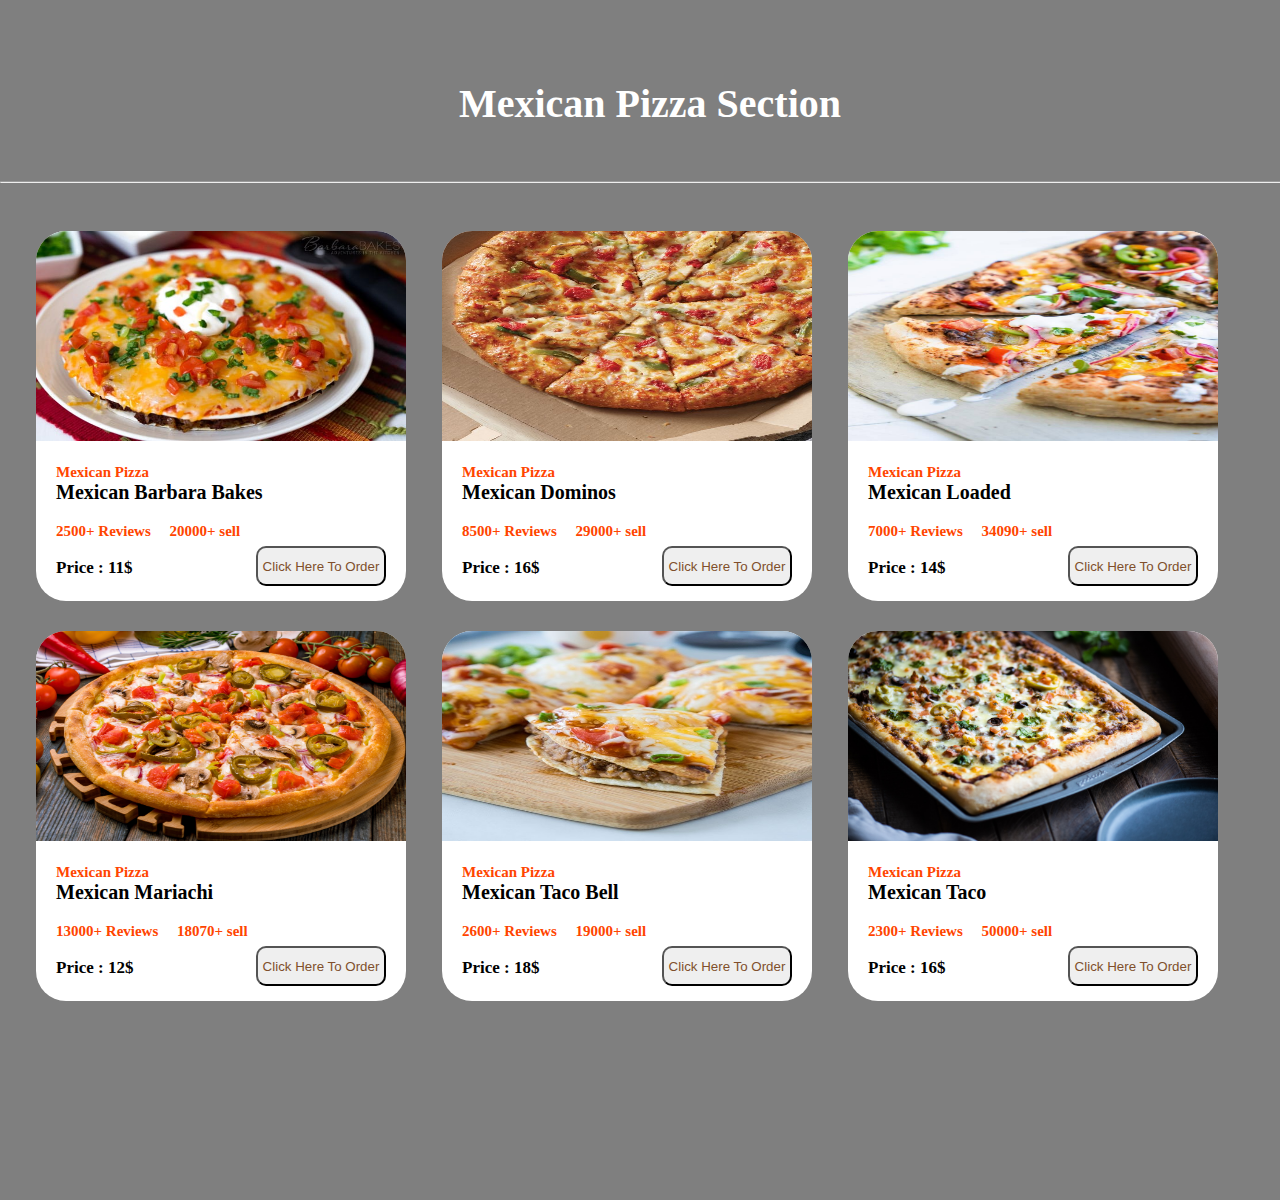
<file: index_menu.html>
<!DOCTYPE html>
<html lang="en">
<head>
    <meta charset="UTF-8">
    <meta name="viewport" content="width=device-width, initial-scale=1.0">
    <title>Mexican Pizza Menu Section</title>
    <link rel="stylesheet" href="css/style_menu.css">
    <link rel="stylesheet" href="https://cdnjs.cloudflare.com/ajax/libs/font-awesome/6.5.1/css/all.min.css"
     integrity="sha512-DTOQO9RWCH3ppGqcWaEA1BIZOC6xxalwEsw9c2QQeAIftl+Vegovlnee1c9QX4TctnWMn13TZye+giMm8e2LwA==" crossorigin="anonymous" referrerpolicy="no-referrer" />
</head>
<body>
    <div class="main">
        <h1>Mexican Pizza Section</h1>
        <br><br><br>
        <hr>
        <br>
        <!-- 1st pizza start -->
        <div class="four">
            <img src="images/mexican barbara bakes3.jpg" alt="mexican barbara bakes3"><br><br><span>Mexican Pizza</span>
        <h2>Mexican Barbara Bakes</h2><br>
        <span><i class="fa-solid fa-star"></i><i class="fa-solid fa-star"></i><i class="fa-solid fa-star"></i><i class="fa-solid fa-star"></i><i class="fa-solid fa-star-half-stroke"></i> 2500+ Reviews  &nbsp;&nbsp;&nbsp;&nbsp;20000+ sell</span>
        <br><br>
        <h5>Price : 11$</h5> <button>Click Here To Order</button>
        </div>
        <!-- 1st pizza end -->


        <!-- 2nd pizza start -->
        <div class="four2">
            <img src="images/mexican dominos3.jpg" alt="mexican dominos3"><br><br><span>Mexican Pizza</span>
        <h2>Mexican Dominos</h2><br>
        <span><i class="fa-solid fa-star"></i><i class="fa-solid fa-star"></i><i class="fa-solid fa-star"></i><i class="fa-solid fa-star"></i><i class="fa-solid fa-star-half-stroke"></i> 8500+ Reviews  &nbsp;&nbsp;&nbsp;&nbsp;29000+ sell</span>
        <br><br>
        <h5>Price : 16$</h5> <button>Click Here To Order</button>
        </div>
        <!-- 2nd pizza start -->

        <!-- 3rd pizza start -->
        <div class="four3">
            <img src="images/mexican loaded3.jpg" alt="mexican loaded3"><br><br><span>Mexican Pizza</span>
        <h2>Mexican Loaded</h2><br>
        <span><i class="fa-solid fa-star"></i><i class="fa-solid fa-star"></i><i class="fa-solid fa-star"></i><i class="fa-solid fa-star"></i><i class="fa-solid fa-star-half-stroke"></i> 7000+ Reviews  &nbsp;&nbsp;&nbsp;&nbsp;34090+ sell</span>
        <br><br>
        <h5>Price : 14$</h5> <button>Click Here To Order</button>
        </div>
        <!-- 3rd pizza end -->


        <!-- 4th pizza start -->
        <div class="four4">
            <img src="images/mexican mariachi3.jpg" alt="mexican mariachi3.jpg"><br><br><span>Mexican Pizza</span>
        <h2>Mexican Mariachi</h2><br>
        <span><i class="fa-solid fa-star"></i><i class="fa-solid fa-star"></i><i class="fa-solid fa-star"></i><i class="fa-solid fa-star"></i><i class="fa-solid fa-star-half-stroke"></i> 13000+ Reviews  &nbsp;&nbsp;&nbsp;&nbsp;18070+ sell</span>
        <br><br>
        <h5>Price : 12$</h5> <button>Click Here To Order</button>
        </div>
        <!-- 4th pizza end -->


        <!-- 5th pizza start -->
        <div class="four5">
            <img src="images/mexican taco bell3.jpg" alt="mexican taco bell3"><br><br><span>Mexican Pizza</span>
        <h2>Mexican Taco Bell</h2><br>
        <span><i class="fa-solid fa-star"></i><i class="fa-solid fa-star"></i><i class="fa-solid fa-star"></i><i class="fa-solid fa-star"></i><i class="fa-solid fa-star-half-stroke"></i> 2600+ Reviews  &nbsp;&nbsp;&nbsp;&nbsp;19000+ sell</span>
        <br><br>
        <h5>Price : 18$</h5> <button>Click Here To Order</button>
        </div>
        <!-- 5th pizza end -->


        <!-- 6th pizza start -->
        <div class="four5">
            <img src="images/mexican taco3.jpg" alt="mexican taco3"><br><br><span>Mexican Pizza</span>
        <h2>Mexican Taco</h2><br>
        <span><i class="fa-solid fa-star"></i><i class="fa-solid fa-star"></i><i class="fa-solid fa-star"></i><i class="fa-solid fa-star"></i><i class="fa-solid fa-star-half-stroke"></i> 2300+ Reviews  &nbsp;&nbsp;&nbsp;&nbsp;50000+ sell</span>
        <br><br>
        <h5>Price : 16$</h5> <button>Click Here To Order</button>
        </div>
        <!-- 6th pizza end -->

    </div><!-- main div end -->
    
</body>
</html>
</file>
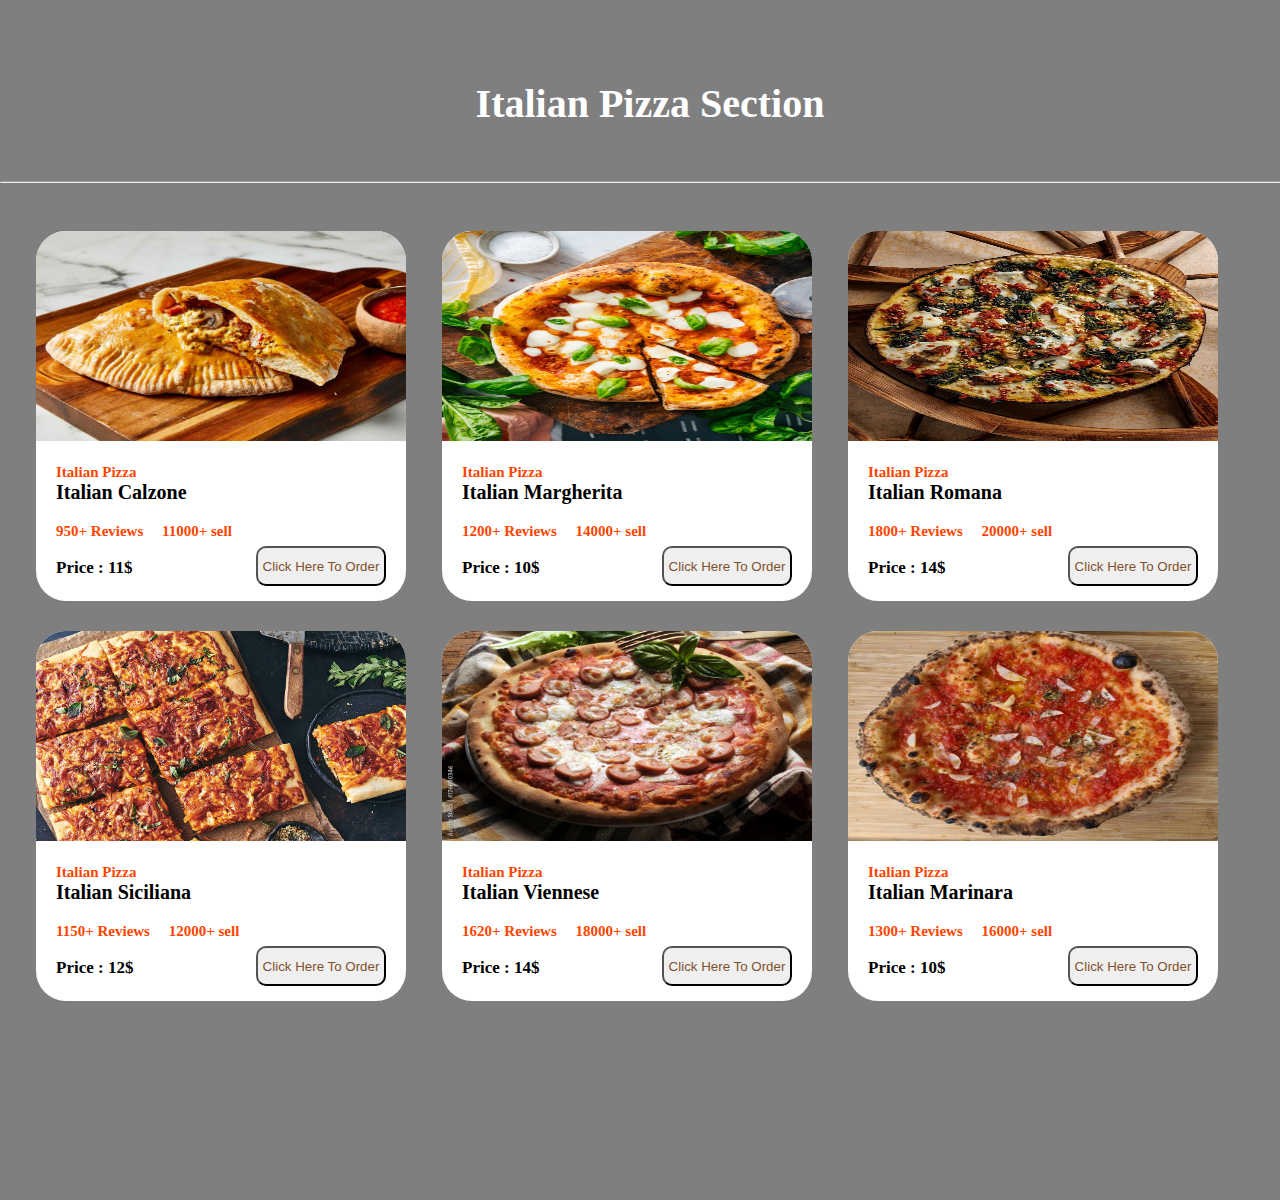
<file: index_menu_max.html>
<!DOCTYPE html>
<html lang="en">
<head>
    <meta charset="UTF-8">
    <meta name="viewport" content="width=device-width, initial-scale=1.0">
    <title>Italian Pizza Menu Section</title>
    <link rel="stylesheet" href="css/style_menu.css">
    <link rel="stylesheet" href="https://cdnjs.cloudflare.com/ajax/libs/font-awesome/6.5.1/css/all.min.css"
     integrity="sha512-DTOQO9RWCH3ppGqcWaEA1BIZOC6xxalwEsw9c2QQeAIftl+Vegovlnee1c9QX4TctnWMn13TZye+giMm8e2LwA==" crossorigin="anonymous" referrerpolicy="no-referrer" />
</head>
<body>
    <div class="main">
        <h1>Italian Pizza Section</h1>
        <br><br><br>
        <hr>
        <br>
        <!-- 1st pizza start -->
        <div class="four">
            <img src="images/italian calzone.jpg" alt="italian calzone"><br><br><span>Italian Pizza</span>
        <h2>Italian Calzone</h2><br>
        <span><i class="fa-solid fa-star"></i><i class="fa-solid fa-star"></i><i class="fa-solid fa-star"></i><i class="fa-solid fa-star"></i><i class="fa-solid fa-star-half-stroke"></i> 950+ Reviews  &nbsp;&nbsp;&nbsp;&nbsp;11000+ sell</span>
        <br><br>
        <h5>Price : 11$</h5> <button>Click Here To Order</button>
        </div>
        <!-- 1st pizza end -->


        <!-- 2nd pizza start -->
        <div class="four2">
            <img src="images/italian margherita.jpg" alt="italian margherita"><br><br><span>Italian Pizza</span>
        <h2>Italian Margherita</h2><br>
        <span><i class="fa-solid fa-star"></i><i class="fa-solid fa-star"></i><i class="fa-solid fa-star"></i><i class="fa-solid fa-star"></i><i class="fa-solid fa-star-half-stroke"></i> 1200+ Reviews  &nbsp;&nbsp;&nbsp;&nbsp;14000+ sell</span>
        <br><br>
        <h5>Price : 10$</h5> <button>Click Here To Order</button>
        </div>
        <!-- 2nd pizza start -->

        <!-- 3rd pizza start -->
        <div class="four3">
            <img src="images/italian romana.jpg" alt="italian romana"><br><br><span>Italian Pizza</span>
        <h2>Italian Romana</h2><br>
        <span><i class="fa-solid fa-star"></i><i class="fa-solid fa-star"></i><i class="fa-solid fa-star"></i><i class="fa-solid fa-star"></i><i class="fa-solid fa-star-half-stroke"></i> 1800+ Reviews  &nbsp;&nbsp;&nbsp;&nbsp;20000+ sell</span>
        <br><br>
        <h5>Price : 14$</h5> <button>Click Here To Order</button>
        </div>
        <!-- 3rd pizza end -->


        <!-- 4th pizza start -->
        <div class="four4">
            <img src="images/italian siciliana.jpg" alt="italian siciliana"><br><br><span>Italian Pizza</span>
        <h2>Italian Siciliana</h2><br>
        <span><i class="fa-solid fa-star"></i><i class="fa-solid fa-star"></i><i class="fa-solid fa-star"></i><i class="fa-solid fa-star"></i><i class="fa-solid fa-star-half-stroke"></i> 1150+ Reviews  &nbsp;&nbsp;&nbsp;&nbsp;12000+ sell</span>
        <br><br>
        <h5>Price : 12$</h5> <button>Click Here To Order</button>
        </div>
        <!-- 4th pizza end -->


        <!-- 5th pizza start -->
        <div class="four5">
            <img src="images/italian viennese.jpg" alt="italian viennese"><br><br><span>Italian Pizza</span>
        <h2>Italian Viennese</h2><br>
        <span><i class="fa-solid fa-star"></i><i class="fa-solid fa-star"></i><i class="fa-solid fa-star"></i><i class="fa-solid fa-star"></i><i class="fa-solid fa-star-half-stroke"></i> 1620+ Reviews  &nbsp;&nbsp;&nbsp;&nbsp;18000+ sell</span>
        <br><br>
        <h5>Price : 14$</h5> <button>Click Here To Order</button>
        </div>
        <!-- 5th pizza end -->


        <!-- 6th pizza start -->
        <div class="four5">
            <img src="images/italian-Marinara.jpg" alt="italian-Marinara"><br><br><span>Italian Pizza</span>
        <h2>Italian Marinara</h2><br>
        <span><i class="fa-solid fa-star"></i><i class="fa-solid fa-star"></i><i class="fa-solid fa-star"></i><i class="fa-solid fa-star"></i><i class="fa-solid fa-star-half-stroke"></i> 1300+ Reviews  &nbsp;&nbsp;&nbsp;&nbsp;16000+ sell</span>
        <br><br>
        <h5>Price : 10$</h5> <button>Click Here To Order</button>
        </div>
        <!-- 6th pizza end -->

    </div><!-- main div end -->
    
</body>
</html>
</file>
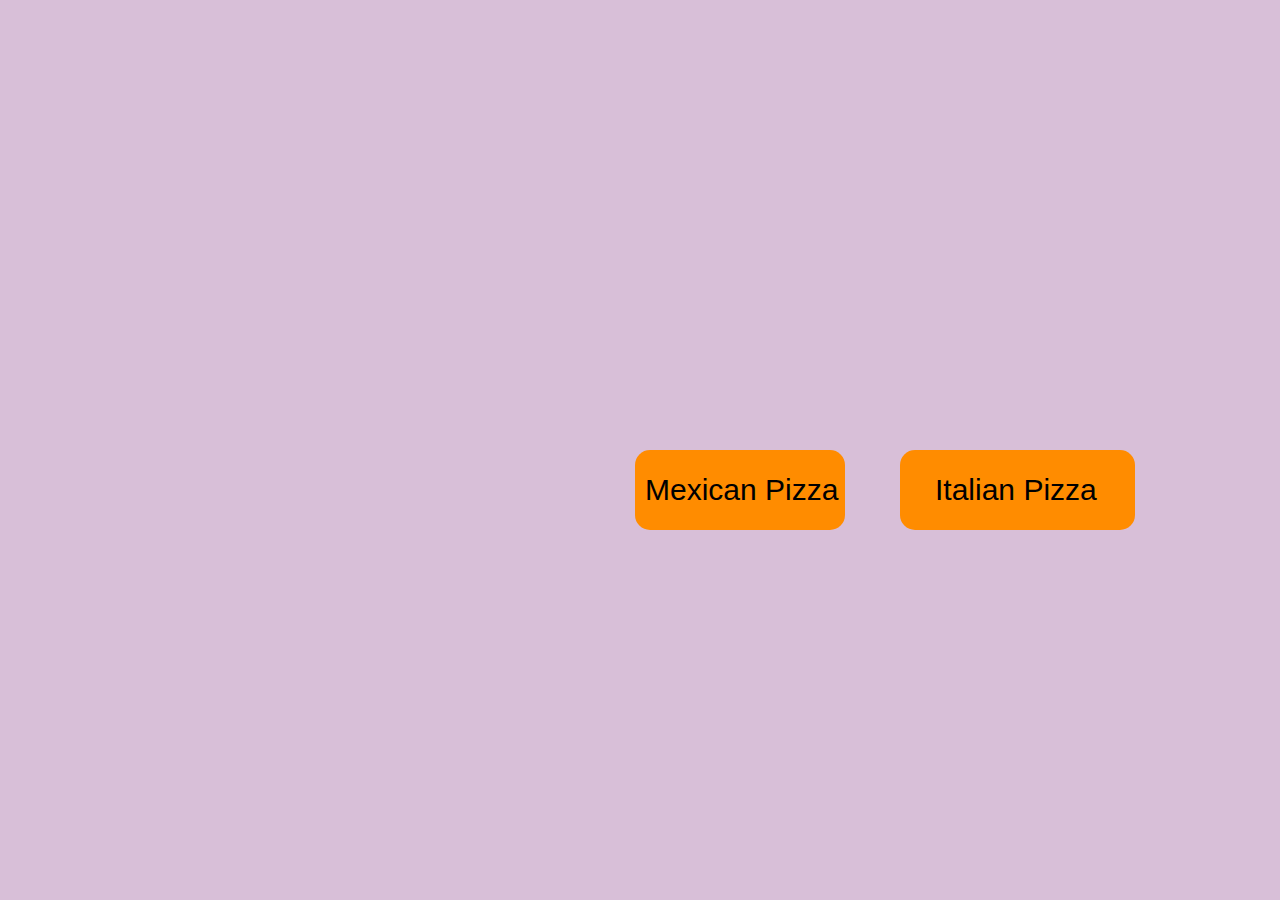
<file: index_order.html>
<!DOCTYPE html>
<html lang="en">
<head>
    <meta charset="UTF-8">
    <meta name="viewport" content="width=device-width, initial-scale=1.0">
    <title>Order Now</title>
    <link rel="stylesheet" href="css/style_order.css">
</head>
<body>
    <div class="main">
        <a href="index_menu_max.html"><div class="italian">Italian Pizza</div></a>
        <a href="index_menu.html "><div class="mexican">Mexican Pizza</div></a>
    </div>
    
</body>
</html>
</file>
<file: css/style_menu.css>
*{
    margin: 0;
    padding: 0;
}
.main{
    height: 1000px;
    width: 1300px;
    margin: 0 auto;
    background-color: rgba(0,0,0,0.5);
    padding-bottom: 200px;
}
.main h1{
    font-size: 40px;
    color: white;
    font-family: brush script mt, brush script std, cursive;
    text-align: center;
    padding-top: 80px;
}
/* 1st pizza start */
.main .four{
    float: left;
    margin-top: 30px;
    margin-left: 36px;
    height: 370px;
    width: 370px;
    background-color: white;
    border-radius: 30px;
    -webkit-border-radius: 30px;
    -moz-border-radius: 30px;
    -ms-border-radius: 30px;
    -o-border-radius: 30px;
    position: relative;
}
.main .four img{
    height: 210px;
    width: 370px;
    border-top-right-radius: 30px;
    border-top-left-radius: 30px;
}
.main .four span{
    margin-left:20px ;
    color: orangered;
    font-weight: bold;
    font-size: 15px;
}
.main .four h2{
    font-size: 20px;
    margin-left:20px ;
}
.main .four h5{
    margin-left: 20px;
    font-size: 17px;
}
.main .four button{
    border-radius: 10px;
    -webkit-border-radius: 10px;
    -moz-border-radius: 10px;
    -ms-border-radius: 10px;
    -o-border-radius: 10px;
    height: 40px;
    width: 130px;
    color: rgb(128, 79, 44);
    position: absolute;
    right:20px ;
    bottom: 15px;
    transition: 0.7s;
    -webkit-transition: 0.7s;
    -moz-transition: 0.7s;
    -ms-transition: 0.7s;
    -o-transition: 0.7s;
}
.main .four button:hover{
    background-color: orangered;
    color: white;
}
/* 1st pizza start */


/* 2nd pizza start */
.main .four2{
    float: left;
    margin-top: 30px;
    margin-left: 36px;
    height: 370px;
    width: 370px;
    background-color: white;
    border-radius: 30px;
    -webkit-border-radius: 30px;
    -moz-border-radius: 30px;
    -ms-border-radius: 30px;
    -o-border-radius: 30px;
    position: relative;
}
.main .four2 img{
    height: 210px;
    width: 370px;
    border-top-right-radius: 30px;
    border-top-left-radius: 30px;
}
.main .four2 span{
    margin-left:20px ;
    color: orangered;
    font-weight: bold;
    font-size: 15px;
}
.main .four2 h2{
    font-size: 20px;
    margin-left:20px ;
}
.main .four2 h5{
    margin-left: 20px;
    font-size: 17px;
}
.main .four2 button{
    border-radius: 10px;
    -webkit-border-radius: 10px;
    -moz-border-radius: 10px;
    -ms-border-radius: 10px;
    -o-border-radius: 10px;
    height: 40px;
    width: 130px;
    color: rgb(128, 79, 44);
    position: absolute;
    right:20px ;
    bottom: 15px;
    transition: 0.7s;
    -webkit-transition: 0.7s;
    -moz-transition: 0.7s;
    -ms-transition: 0.7s;
    -o-transition: 0.7s;
}
.main .four2 button:hover{
    background-color: orangered;
    color: white;
}
/* 2nd pizza end */

/* 3rd pizza start */
.main .four3{
    float: left;
    margin-top: 30px;
    margin-left: 36px;
    height: 370px;
    width: 370px;
    background-color: white;
    border-radius: 30px;
    -webkit-border-radius: 30px;
    -moz-border-radius: 30px;
    -ms-border-radius: 30px;
    -o-border-radius: 30px;
    position: relative;
}
.main .four3 img{
    height: 210px;
    width: 370px;
    border-top-right-radius: 30px;
    border-top-left-radius: 30px;
}
.main .four3 span{
    margin-left:20px ;
    color: orangered;
    font-weight: bold;
    font-size: 15px;
}
.main .four3 h2{
    font-size: 20px;
    margin-left:20px ;
}
.main .four3 h5{
    margin-left: 20px;
    font-size: 17px;
}
.main .four3 button{
    border-radius: 10px;
    -webkit-border-radius: 10px;
    -moz-border-radius: 10px;
    -ms-border-radius: 10px;
    -o-border-radius: 10px;
    height: 40px;
    width: 130px;
    color: rgb(128, 79, 44);
    position: absolute;
    right:20px ;
    bottom: 15px;
    transition: 0.7s;
    -webkit-transition: 0.7s;
    -moz-transition: 0.7s;
    -ms-transition: 0.7s;
    -o-transition: 0.7s;
}
.main .four3 button:hover{
    background-color: orangered;
    color: white;
}
/* 3rd pizza end */


/* 4th pizza start */
.main .four4{
    float: left;
    margin-top: 30px;
    margin-left: 36px;
    height: 370px;
    width: 370px;
    background-color: white;
    border-radius: 30px;
    -webkit-border-radius: 30px;
    -moz-border-radius: 30px;
    -ms-border-radius: 30px;
    -o-border-radius: 30px;
    position: relative;
}
.main .four4 img{
    height: 210px;
    width: 370px;
    border-top-right-radius: 30px;
    border-top-left-radius: 30px;
}
.main .four4 span{
    margin-left:20px ;
    color: orangered;
    font-weight: bold;
    font-size: 15px;
}
.main .four4 h2{
    font-size: 20px;
    margin-left:20px ;
}
.main .four4 h5{
    margin-left: 20px;
    font-size: 17px;
}
.main .four4 button{
    border-radius: 10px;
    -webkit-border-radius: 10px;
    -moz-border-radius: 10px;
    -ms-border-radius: 10px;
    -o-border-radius: 10px;
    height: 40px;
    width: 130px;
    color: rgb(128, 79, 44);
    position: absolute;
    right:20px ;
    bottom: 15px;
    transition: 0.7s;
    -webkit-transition: 0.7s;
    -moz-transition: 0.7s;
    -ms-transition: 0.7s;
    -o-transition: 0.7s;
}
.main .four4 button:hover{
    background-color: orangered;
    color: white;
}
/* 4th pizza end */

/* 5th pizza start */
.main .four5{
    float: left;
    margin-top: 30px;
    margin-left: 36px;
    height: 370px;
    width: 370px;
    background-color: white;
    border-radius: 30px;
    -webkit-border-radius: 30px;
    -moz-border-radius: 30px;
    -ms-border-radius: 30px;
    -o-border-radius: 30px;
    position: relative;
}
.main .four5 img{
    height: 210px;
    width: 370px;
    border-top-right-radius: 30px;
    border-top-left-radius: 30px;
}
.main .four5 span{
    margin-left:20px ;
    color: orangered;
    font-weight: bold;
    font-size: 15px;
}
.main .four5 h2{
    font-size: 20px;
    margin-left:20px ;
}
.main .four5 h5{
    margin-left: 20px;
    font-size: 17px;
}
.main .four5 button{
    border-radius: 10px;
    -webkit-border-radius: 10px;
    -moz-border-radius: 10px;
    -ms-border-radius: 10px;
    -o-border-radius: 10px;
    height: 40px;
    width: 130px;
    color: rgb(128, 79, 44);
    position: absolute;
    right:20px ;
    bottom: 15px;
    transition: 0.7s;
    -webkit-transition: 0.7s;
    -moz-transition: 0.7s;
    -ms-transition: 0.7s;
    -o-transition: 0.7s;
}
.main .four5 button:hover{
    background-color: orangered;
    color: white;
}
/* 5th pizza end */


/* 6th pizza start */
.main .four5{
    float: left;
    margin-top: 30px;
    margin-left: 36px;
    height: 370px;
    width: 370px;
    background-color: white;
    border-radius: 30px;
    -webkit-border-radius: 30px;
    -moz-border-radius: 30px;
    -ms-border-radius: 30px;
    -o-border-radius: 30px;
    position: relative;
}
.main .four5 img{
    height: 210px;
    width: 370px;
    border-top-right-radius: 30px;
    border-top-left-radius: 30px;
}
.main .four5 span{
    margin-left:20px ;
    color: orangered;
    font-weight: bold;
    font-size: 15px;
}
.main .four5 h2{
    font-size: 20px;
    margin-left:20px ;
}
.main .four5 h5{
    margin-left: 20px;
    font-size: 17px;
}
.main .four5 button{
    border-radius: 10px;
    -webkit-border-radius: 10px;
    -moz-border-radius: 10px;
    -ms-border-radius: 10px;
    -o-border-radius: 10px;
    height: 40px;
    width: 130px;
    color: rgb(128, 79, 44);
    position: absolute;
    right:20px ;
    bottom: 15px;
    transition: 0.7s;
    -webkit-transition: 0.7s;
    -moz-transition: 0.7s;
    -ms-transition: 0.7s;
    -o-transition: 0.7s;
}
.main .four5 button:hover{
    background-color: orangered;
    color: white;
}
/* 6th pizza end */
</file>
<file: css/style_order.css>
*{
margin: 0;
padding: 0;
}
a{
    text-decoration: none;
}
.main{
    height: 100vh;
    width: 100%;
    background-color: thistle;
    margin: 0 auto;
}
.main a .italian{
    height: 80px;
    width: 200px;
    border-radius: 15px;
    -webkit-border-radius: 15px;
    -moz-border-radius: 15px;
    -ms-border-radius: 15px;
    -o-border-radius: 15px;
    float: left;
    font-family: sans-serif;
    background-color: darkorange;
    margin-left: 900px;
    margin-top: 50vh;
    color: black;
    font-size: 30px;
    line-height: 80px;
    padding-left: 35px;
}
.main a .italian:hover{
    background-color: maroon;
    color: white;
}

.main a .mexican{
    height: 80px;
    width: 200px;
    border-radius: 15px;
    -webkit-border-radius: 15px;
    -moz-border-radius: 15px;
    -ms-border-radius: 15px;
    -o-border-radius: 15px;
    float: left;
    font-family: sans-serif;
    background-color: darkorange;
    margin-left:-500px;
    margin-top: 50vh;
    color: black;
    font-size: 30px;
    line-height: 80px;
    padding-left: 10px;
}
.main a .mexican:hover{
    background-color: maroon;
    color: white;
}
</file>
